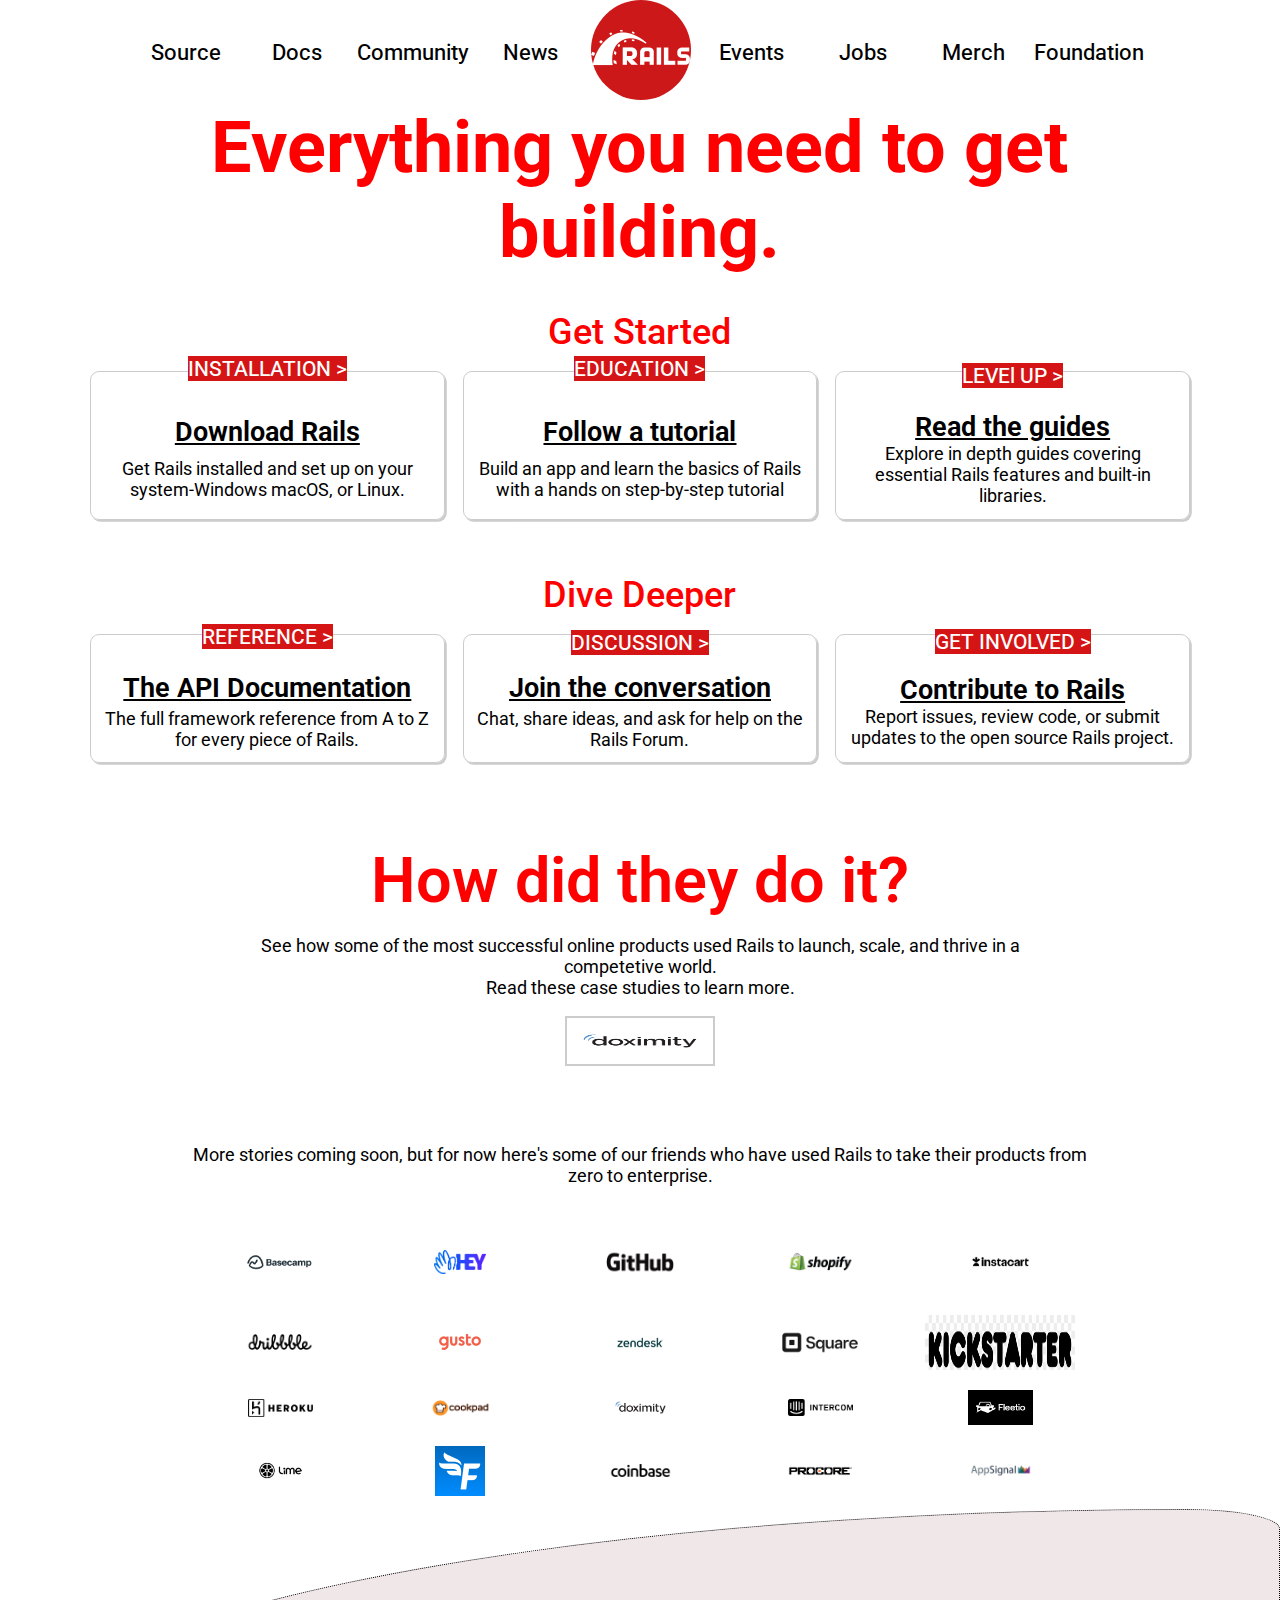
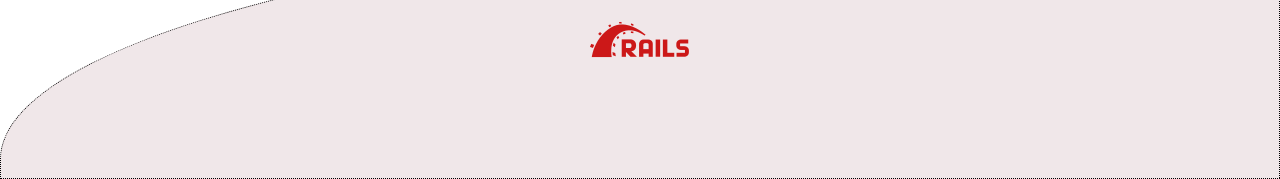
<file: index.html>
<!DOCTYPE html>
<html lang="en">
<head>
    <meta charset="UTF-8">
    <meta name="viewport" content="width=device-width, initial-scale=1.0">
    <title>Ruby Home page prototype. </title>
    <link rel="stylesheet" href="style/styles.css">
</head>
<body>
     <header class="hd">

            

                    <nav>
                        <ul>
                            <li> <a href="">Source</a> </li>
                            <li><a href="">Docs </a> </li>
                            <li> <a href="">Community</a> </li>
                            <li> <a href="">News</a></li>
                            <li><span> <a href=""> <img src="Images/icons8-ruby-on-rails-windows-10/icons8-ruby-on-rails-100.png" alt="Ruby Rails Icon," class="Rails"> </a> </span></li>
                            <li> <a href="">Events</a> </li>
                            <li><a href="">Jobs</a> </li>
                            <li> <a href="">Merch</a></li>
                            <li> <a href="">Foundation</a> </li>
                        </ul>
                    </nav>
        </header>

        <main class="mn">
            
            <div class="a">
                <h1>Everything you need to get building.</h1>
            </div>
            <div class="b">
                <h2>Get Started</h2>

                <div class="b1">
                        <h3><a href="">INSTALLATION &gt; </a></h3>
                         <a href="" class="center1">Download Rails</a> 
                        <p>Get Rails installed and set up on your system-Windows macOS, or Linux.</p>
                </div>
                <div class="b2">
                     <h3><a href="">EDUCATION &gt; </a></h3>
                         <a href="" class="center2">Follow a tutorial</a>
                        <p> Build an app and learn the basics of Rails with a hands on step-by-step tutorial</p>
                </div>
                <div class="b3">
                     <h3><a href="">LEVEl UP &gt; </a></h3>
                         <a href=""class="center3">Read the guides</a>
                        <p>Explore in depth guides covering essential Rails features and built-in libraries.</p>
                </div>
            </div>
            <div class="c">
                <h2>Dive Deeper</h2>
                <div class="c1">
                     <h3><a href="">REFERENCE &gt; </a></h3>
                     <a href="" class="center4">The API Documentation</a> 
                    <p>The full framework reference from A to Z  for every piece of Rails.</p>

                </div>
                <div class="c2">
                     <h3><a href="">DISCUSSION &gt; </a></h3>
                     <a href="" class="center5">Join the conversation</a> 
                     <p>Chat, share ideas, and ask for help on the Rails Forum.</p>
                </div>
                <div class="c3">
                    <h3><a href=""> GET INVOLVED &gt; </a></h3>
                     <a href="" class="center6">Contribute to Rails</a> 
                     <p>Report issues, review code, or submit updates to the open source Rails project.</p>
                </div>
            </div>

            <section class="s">
                <h1>How did they do it? </h1>

                <p> See how some of the most successful online products used Rails to launch, scale, and thrive in a competetive world. </p>
                   
                <p> Read these case studies to learn more.</p>

                <p> <a href="""><img src="Images/Doximity-Logo.wine.png" alt="Doximity logo" width="150px" height="150px"></a></p>

                <!-- <svg height="100" width="200" xmlns="">
                    <rect height="100" width="200" x="10" y="10"
                    />

                    <a href="https://www.doximity.com/" title="dovimity logo">
                    <image height="100" width="200" href="../Mbuguambuthi/Images/Doximity-Logo.wine.svg" />
                    </a>
                </svg>
 -->
            </section>

            <aside class="as">
                <p> More stories coming soon, but for now here's some of our friends who have used Rails to take their products from zero to enterprise.</p>

                <div>

                <ul>
                    <li><a href="https://basecamp.com/"><img width="84" height="60" src="Images/Basecamp New.png" alt="external-basecamp-a-privately-web-application-company-focus-on-web-design-to-web-application-development-logo-regular-tal-revivo"/></a></li>
                    <li><a href="https://www.hey.com/"><img src="Images/hey-logo.png" alt="press logo" height="24"></a></li>
                    <li><a href="https://github.com/"><img width="74" height="74" src="Images/github-official-logo-png_seeklogo-269241.png" alt="github-logo" height="40"/></a></li>
                    <li><a href="https://www.shopify.com/"><img width="70"  src="Images/shopify-logo-png_seeklogo-228405.png" alt="shopify"/></a></li>
                    <li><a href="https://www.instacart.com/"><img src="Images/mark.jpeg" alt="instacart logo" width="65"></a></li>
                    <li><a href="https://dribbble.com/"><img width="70"  src="Images/dribbble-logo-png_seeklogo-273044.png" alt="dribbble"/></a></li>
                    <li><a href="https://gusto.com/"><img src="Images/idOFPBdUE9_1748526481553.jpeg" alt="Gusto logo" height="50"></a></li>
                    <li><a href="https://www.zendesk.com/"><img width="50" height="55" src="Images/zendesk-logo-png_seeklogo-390360.png" alt="zendesk"/></a></li>
                    <li><a href="https://squareup.com/us/en"><img src="Images/Square_LogoLockup_Black.png" alt="Square up logo"height="45"></a></li>
                    <li><a href="https://www.kickstarter.com/"><img src="Images/7-76102_baruta-black-by-rns-black-and-white-kickstarter.png" alt="kickstarter logo" height="55" width="150"></a></li>
                    <li><a href="https://www.heroku.com/"><img src="Images/heroku-logo-black-and-white-1.png" alt="Heroku" width="65"></a></li>
                    <li><a href="https://cookpad.com/us"> <img src="Images/Cookpad.png" alt="Cookpad logo" width="65"></a></li>
                    <li><a href="https://www.doximity.com/"><img src="Images/Doximity-Logo.wine.png" alt="Doximity logo" width="65"></a></li>
                    <li><a href="https://www.intercom.com/"><img src="Images/intercom-logo-black-and-white.png" alt="intercom logo" width="65"></a></li>
                    <li><a href="https://www.fleetio.com/"><img src="Images/full_logo.65133eb104f3a.jpeg" alt="fleetio logo" width="65" height="35"></a></li>
                    <li><a href="https://www.li.me/"><img src="Images/lime-black6693.jpg" alt="lime logo" width="65"></a></li>
                    <li><a href="https://www.freeagent.com/en/"><img src="Images/idK8litmtp_logos.png" alt="Freeagent logo" width="50"></a></li>
                    <li><a href="https://www.coinbase.com/"><img src="Images/coinbase-logo-png_seeklogo-531051.png" alt="Coinbase a cryptocurrencieces company based in USA" width="65"></a></li>
                    <li><a href="https://www.procore.com/"><img src="Images/629a3a503e59ee069da94c6f.png" alt="PROCORE LOGO" width="65"></a></li>
                    <li><a href="https://www.appsignal.com/"><img src="Images/appsignal-logo-png_seeklogo-462336.png" alt="appsignal logo" width="65"></a></li>

                </div>

            </aside>
    
        </main>
        <footer class="ft">

            <p>  <a href="https://rubyonrails.org/"> <img src="Images/icons8-ruby-on-rails-100.png" alt="RubyRails icon"> </a>   </p> 

        </footer>
</body>
</html>
</file>
<file: style/styles.css>
@import url("https://fonts.googleapis.com/css2?family=Exile&family=Libre+Baskerville:ital,wght@0,400;0,700;1,400&family=Roboto:ital,wght@0,100..900;1,100..900&display=swap");

*{
    margin: 0;
    padding: 0;
    box-sizing: border-box;
}

:root{
    /* COLOR */
    --COLOR: var(--BGCOLOR);
    --BGCOLOR: #fff;
    --RDCOLOR: #f00;
    --CCC-COLOR: #ccc;

    /* CENTER H3-HEADINGS */
    --CENTER-COLOR: #000;
    --FS: 1.5rem;
    --FW: 650;
    --TA: center;

}

html{
    font-family: "Libre Baskerville", "Roboto", "Exile", serif;
    font-size: 18px;
    font-weight: 400;
    font-style: normal;
    
}

body{
    font-family: "Roboto", serif;
    font-weight: inherit;
    padding: 0;
    margin: 0em auto;
    /* background-color:#F0E7E9 ; */
    background-color:var(--BGCOLOR);
    color: #000;
    width: 100%;
    min-width: 100vh;
    height: auto;

    


}

main{

    display: grid;
    grid-template-rows: inherit;
    gap: 1rem;
    /* grid-auto-rows: minmax(100px auto); */
   /*  border: 0.1rem dotted #00f; */
    padding: 0em 4em;
  /*   width: 80%;
    margin: 0rem auto; */
    grid-auto-rows: minmax(100px, auto);

}

header{
   
    color: var(--BGCOLOR);
    /* border: 0.1rem dotted var(--BGCOLOR); */
    padding: 0em 4em;
    margin: 0em auto;
    width: 90%;

   /*  background-color: black; */


}

header nav ul{

    display: grid;
    gap: 0.6em;
    grid-template-columns: repeat(9, 1fr);
    grid-auto-columns: minmax(100px, auto);
    grid-auto-rows:minmax(50px, auto) ;
    list-style-type: none;

}

@media screen and (300px <= width <= 1000px) {

    

html{
    font-family: "Libre Baskerville", "Roboto", "Exile", serif;
    font-size: 10px;
    font-weight: 400;
    font-style: normal;
    
}

body{
    font-family: "Roboto", serif;
    font-weight: inherit;
    padding: 0;
    margin: 0;
    /* background-color:#F0E7E9 ; */
    background-color: var(--BGCOLOR);
    color: #000;
    width: 100%;
    min-width: 100vh;
    height: auto;

    


}

main{

    display: grid;
    grid-template-rows: inherit;
    gap: 0.5rem;
    /* grid-auto-rows: minmax(100px auto); */
   /*  border: 0.1rem dotted #00f; */
    padding: 0em 2em;
    /* width: 80%;
    margin: 0rem auto; */
    grid-auto-rows: minmax(50px, auto);

}

header{
   
    color: var(--BGCOLOR);
    /* border: 0.1rem dotted var(--BGCOLOR); */
    padding: 0em 2em;
    width: 90%;

   /*  background-color: black; */


}

header nav ul{

    display: grid;
    gap: 0.1em;
    grid-template-columns: repeat(9, 1fr);
    grid-auto-columns: minmax(50px, auto);
    grid-auto-rows:minmax(50px, auto) ;
    list-style-type: none;

}

    
}

header nav ul li{

    place-content: center;
    text-align: center;
    /* background-color: var(--BGCOLOR); */
    font-family: "Roboto", serif;
    font-weight: 450;
    font-size: 1.2rem;


}

header nav ul li a{
    color: #000;
    text-decoration: none;
    
}

:is(header nav ul li a):hover{

    color: var(--RDCOLOR);
    border: 0.14rem solid var(--RDCOLOR);

}

.Rails{
    height: 100px; 
    width: 100px;
    border-radius:50% ;

}


/* .Rails:hover, :focus{
    background: url(../Images/icons8-ruby-on-rails-windows-10/icons8-ruby-on-rails-100\ \(2\).png) no-repeat center/cover #000;

} */

/* MAIN DIV  BOXES STYLES */
/* DIV A STYLES */

.a {
    color: var(--RDCOLOR);
    text-align: center;
    font-size: 2rem;
    font-weight: 600;
    place-content: center;
    width: 90%;
    margin: 0rem auto;

}



/* DIV B STYLES */

.b{
    display: grid;
    gap: 1em;
    grid-template-columns: repeat(3, 1fr);
    grid-auto-columns: minmax(200px, auto);
    padding: 1em;

}

.b h2{
    display:grid ;
    grid-template-columns: initial;
    grid-template-rows: 1fr;
    grid-column: 1/4;
    grid-row: 1/2;
    color: var(--RDCOLOR);
    font-size: 2rem;
    font-weight: 500;
    text-align: center;
    place-content: center;


}



:is(.center1, .center2, .center3, .center4, .center5, .center6){
    color: var(--CENTER-COLOR);
    font-size: var(--FS);
    font-weight: var(--FW);
    text-align: var(--TA);


}

 .b1{
    display: grid;
    grid-template-columns: initial;
    grid-column: 1/2;
    grid-row: 2/3;
    padding: 0.5rem;
    text-align: center;
    border: 0.1rem solid var(--CCC-COLOR);
    border-radius: 0.5rem;
    box-shadow: 0.1rem 0.1rem var(--CCC-COLOR) ;

    
}


:is(.b1, .b2, .b3):hover{
    border: 0.18rem solid var(--RDCOLOR) ;
}


.b1 h3{
    /* position: absolute;
    top: -7.75%;
    right: 29%;
    color: var(--BGCOLOR); */
    position: relative;
    bottom: 72%;
    color: var(--BGCOLOR);


}

:is(.b1, .b2, .b3, .c1, .c2, .c3) h3 a{
     color: var(--BGCOLOR);
    text-decoration: none;
    background-color: hsl(0, 82%, 46%);
    font-weight: 450;

} 


.b2{
    display: grid;
    grid-template-columns: initial;
    grid-column: 2/3;
    grid-row: 2/3;
    padding: 0.5rem;
    text-align: center;
    border: 0.1rem solid var(--CCC-COLOR);
    border-radius: 0.5rem;
    box-shadow: 0.1rem 0.1rem var(--CCC-COLOR) ;
}


.b2 h3{
    position: relative;
    bottom: 72%;
    color: var(--BGCOLOR);


}


.b3{
    display: grid;
    grid-template-columns: initial;
    grid-column: 3/4;
    grid-row: 2/3;
    padding: 0.76rem;
    text-align: center;
    border: 0.1rem solid var(--CCC-COLOR);
    border-radius: 0.5rem;
    box-shadow: 0.1rem 0.1rem var(--CCC-COLOR) ;
}



.b3 h3{
  position: relative;
    bottom: 89%;
    color: var(--BGCOLOR); 

} 


/* DIV C STYLES */

.c{
    display: grid;
    gap: 1em;
    grid-template-columns: repeat(3, 1fr);
    grid-auto-columns: minmax(200px, auto);
    padding: 1em;

}

.c h2{
    display:grid ;
    grid-template-columns: initial;
    grid-template-rows: 1fr;
    grid-column: 1/4;
    grid-row: 1/2;
    color: var(--RDCOLOR);
    font-size: 2rem;
    font-weight: 500;
    text-align: center;
    place-content: center;


}

.center{

    color: #000;
    font-size: 1.8rem;
    font-weight: 650;
    text-align: center;
}

 .c1{
    display: grid;
    grid-template-columns: initial;
    grid-column: 1/2;
    grid-row: 2/3;
    padding: 0.5rem;
    text-align: center;
    border: 0.1rem solid var(--CCC-COLOR);
    border-radius: 0.5rem;
    box-shadow: 0.1rem 0.1rem var(--CCC-COLOR) ;

    
}

:is(.c1, .c2, .c3):hover{
    border: 0.18rem solid var(--RDCOLOR) ;
}

.c1 h3{
    /* position: absolute;
    top: -7.75%;
    right: 29%;
    color: var(--BGCOLOR); */
    position: relative;
    bottom: 72%;
    color: var(--BGCOLOR);


}


.c2{
    display: grid;
    grid-template-columns: initial;
    grid-column: 2/3;
    grid-row: 2/3;
    padding: 0.5rem;
    text-align: center;
    border: 0.1rem solid  var(--CCC-COLOR);
    border-radius: 0.5rem;
    box-shadow: 0.1rem 0.1rem  var(--CCC-COLOR) ;
}


.c2 h3{
    position: relative;
    bottom: 52%;
    color: var(--BGCOLOR);


}


.c3{
    display: grid;
    grid-template-columns: initial;
    grid-column: 3/4;
    grid-row: 2/3;
    padding: 0.76rem;
    text-align: center;
    border: 0.1rem solid  var(--CCC-COLOR);
    border-radius: 0.5rem;
    box-shadow: 0.1rem 0.1rem  var(--CCC-COLOR) ;
}


.c3 h3{
  position: relative;
    bottom: 80%;
    color: var(--BGCOLOR); 

} 


/* SECTION STYLES */

section {
    padding: 1.5em;
    place-content: center;
    text-align: center;
    width: 100vh;
    margin: 0rem auto;
    

}

section h1{
    color: var(--RDCOLOR);
    font-size: 3.5rem;
    font-weight: 600;
    padding: 1rem;


}

section img{
    border: 0.12rem solid var(--CCC-COLOR);
    height: 50px;
    margin-top: 1rem;
    

}

/* svg{
    fill: none;
    stroke: var(--CCC-COLOR) ;
    stroke-width: 3;
    stroke-opacity: 0.75;

    
} */

/* ASIDE STYLES */

aside{
    display: grid;
    grid-template-rows:  inherit;
    gap: 0.5em;
    grid-template-columns: repeat(5, 1fr);
    grid-auto-columns: minmax(100px, auto);

    grid-auto-rows: minmax(100px, auto);
    width: 100vh;
    margin: 0rem auto;

    /* border: 0.1rem dotted #00f; */

    
}

aside p{
    display: grid;
   /*  gap: 0.5em; */
    grid-template-columns: initial;
    grid-column: 1/6;
    grid-row: 1/2;
    /* border: 0.11rem solid #000; */
    place-content: center;
    text-align: center;
    
}

aside div {
    display: grud;
   /*  gap: 0.3em; */
    grid-template-columns: inherit;
    grid-row: 2/3;
    grid-column: 1/6;
    color: #000;
    /* background-color: #000; */
    font-weight: 500;
}

aside div ul{
    display: grid;
    /* gap: 0em; */
    grid-template-rows: inherit;
    grid-template-columns: inherit;
    list-style-type: none;

}

aside div ul li{
    /* background-color:var(--BGCOLOR); */
    place-content: center;
    text-align: center;
    margin: 0.1rem;

}

/* FOOTER STYLES */

footer{
    display: flex;
    flex-flow: row wrap;
    align-items: center;
    justify-content: center;
    padding: 0em 3em;
    min-height: 30vh;
    border: 0.1rem dotted #000;
    border-top-left-radius: 100%;
    border-top-right-radius: 7.8%;
    background-color:#F0E7E9  ;


}
</file>
